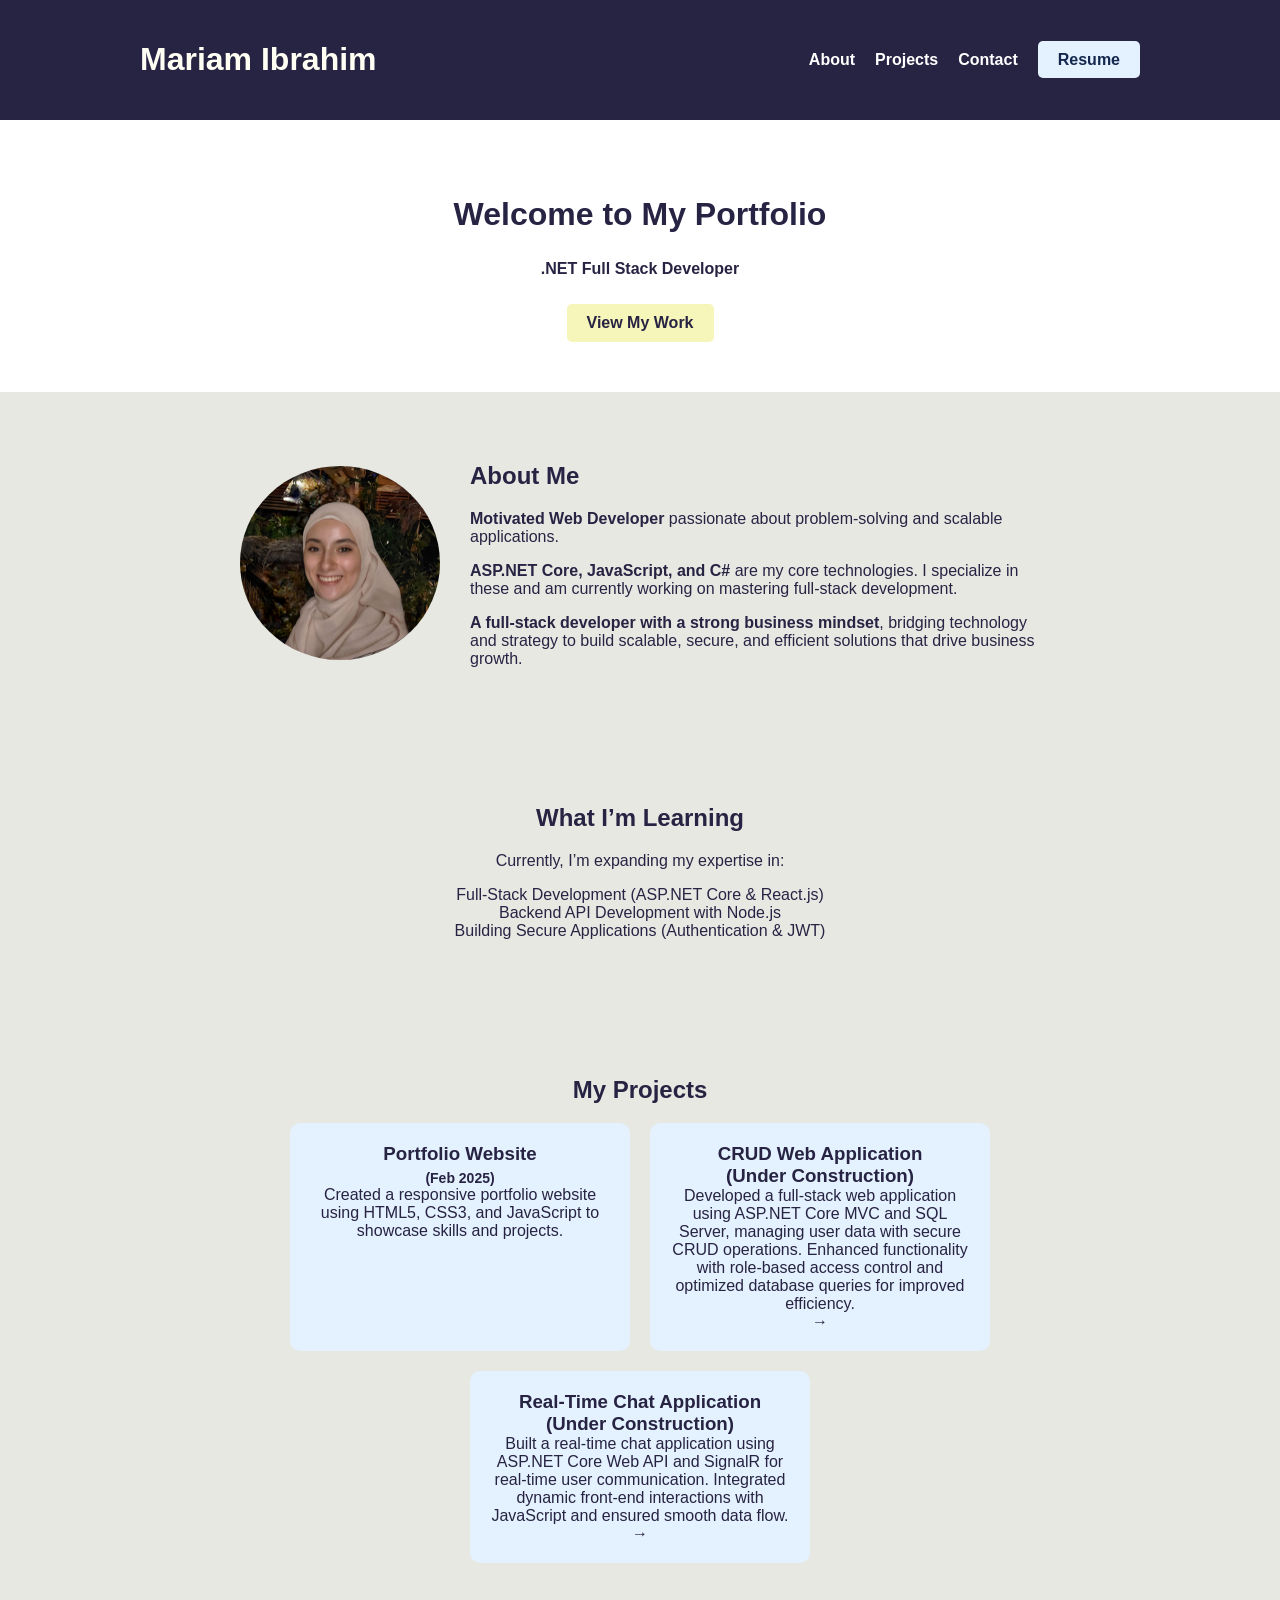
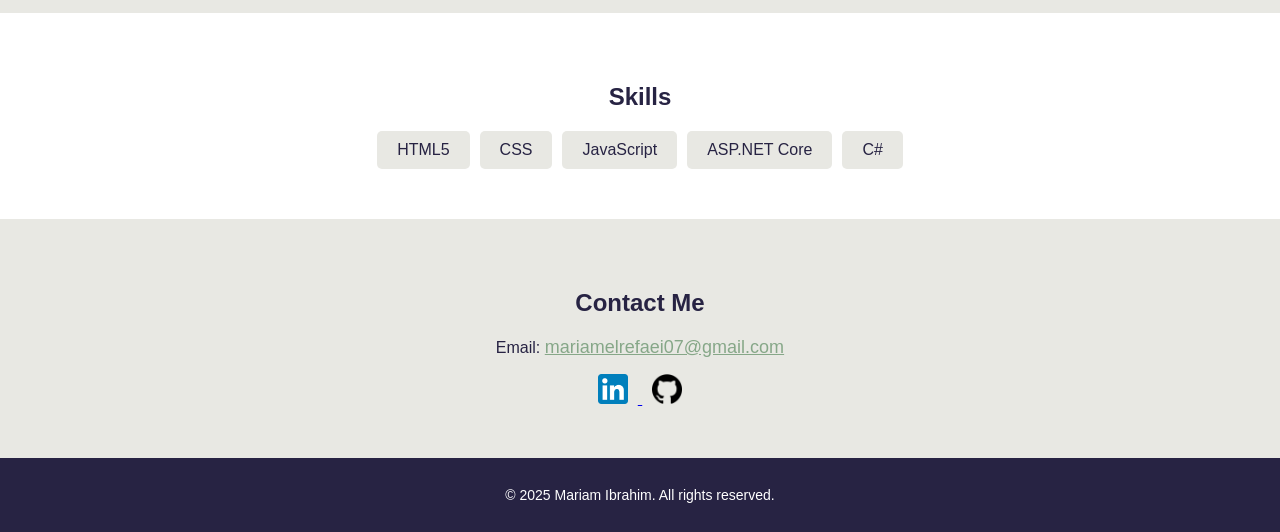
<file: index.html>
﻿<!DOCTYPE html>
<html lang="en">
<head>
    <meta charset="UTF-8" />
    <meta name="viewport" content="width=device-width, initial-scale=1.0" />
    <title>Mariam's Portfolio</title>
    <link rel="stylesheet" href="StyleSheet.css" />
    <script defer src="script.js"></script>
</head>
<body>
    <!-- Navigation -->
    <header>
        <div class="nav-container">
            <h1>Mariam Ibrahim  </h1>
            <nav>
                <ul>
                    <li><a href="#about">About</a></li>
                    <li><a href="#projects">Projects</a></li>
                    <li><a href="#contact">Contact</a></li>
                    <li><a href="Myresume.pdf" class="resume-btn" target="_blank">Resume</a></li> <!-- Resume Button -->
                </ul>
            </nav>
        </div>
    </header>

    <!-- Hero Section -->
    <section id="hero">
        <div class="hero-text">
            <h2>Welcome to My Portfolio</h2>
            <p><strong>.NET Full Stack Developer</strong></p>
            <a href="#projects" class="cta-btn">View My Work</a>
        </div>
    </section>

    <!-- About Section -->
    <section id="about">
        <div class="about-content">
            <img src="photo.jpg" alt="Mariam Ibrahim" class="about-photo" />
            <div class="about-text">
                <h2>About Me</h2>
                <p><strong>Motivated Web Developer</strong> passionate about problem-solving and scalable applications.</p>
                <p><strong>ASP.NET Core, JavaScript, and C#</strong> are my core technologies. I specialize in these and am currently working on mastering full-stack development.</p>
                <p><strong>A full-stack developer with a strong business mindset</strong>, bridging technology and strategy to build scalable, secure, and efficient solutions that drive business growth.</p>
            </div>
        </div>
    </section>

    <!-- What I'm Learning Section -->
    <section id="learning">
        <h2>What I’m Learning</h2>
        <p>Currently, I’m expanding my expertise in:</p>
        <ul>
            <li>Full-Stack Development (ASP.NET Core & React.js)</li>
            <li>Backend API Development with Node.js</li>
            <li>Building Secure Applications (Authentication & JWT)</li>
        </ul>
    </section>

    <!-- Projects Section -->
    <section id="projects">
        <h2>My Projects</h2>
        <div class="projects-grid">
            <a href="your-portfolio-website-link.html" class="project-card">
                <h3>Portfolio Website <span class="date">(Feb 2025)</span></h3>
                <p>Created a responsive portfolio website using HTML5, CSS3, and JavaScript to showcase skills and projects.</p>
            </a>
            <div class="project-card under-construction">
                <h3>CRUD Web Application </h3>
                <h3>(Under Construction) </h3>

                <p>Developed a full-stack web application using ASP.NET Core MVC and SQL Server, managing user data with secure CRUD operations. Enhanced functionality with role-based access control and optimized database queries for improved efficiency.</p>
                <div class="arrow">→</div>
            </div>
            <div class="project-card under-construction">
                <h3>Real-Time Chat Application </h3>
                <h3>(Under Construction) </h3>
                <p>Built a real-time chat application using ASP.NET Core Web API and SignalR for real-time user communication. Integrated dynamic front-end interactions with JavaScript and ensured smooth data flow.</p>
                <div class="arrow">→</div>
            </div>
        </div>
    </section>

    <!-- Skills Section -->
    <section id="skills">
        <h2>Skills</h2>
        <div class="skills-grid">
            <button class="skill-btn">HTML5</button>
            <button class="skill-btn">CSS</button>
            <button class="skill-btn">JavaScript</button>
            <button class="skill-btn">ASP.NET Core</button>
            <button class="skill-btn">C#</button>
        </div>
    </section>

    <!-- Contact Section -->
    <section id="contact">
        <h2>Contact Me</h2>
        <!-- Email link with styling -->
        <p>Email: <a href="mailto:mariamelrefaei07@gmail.com" style="font-size: 18px; color: #86a788;">mariamelrefaei07@gmail.com</a></p>
        <div class="social-links">
            <a href="https://linkedin.com/in/mariam-ibrahim-078610321" target="_blank">
                <img src="linkedin.png" alt="LinkedIn" />
            </a>
            <a href="https://github.com/Mariam-022" target="_blank">
                <img src="github.png" alt="GitHub" />
            </a>
        </div>
    </section>

    <!-- Footer -->
    <footer>
        <p>© 2025 Mariam Ibrahim. All rights reserved.</p>
    </footer>
</body>
</html>
</file>
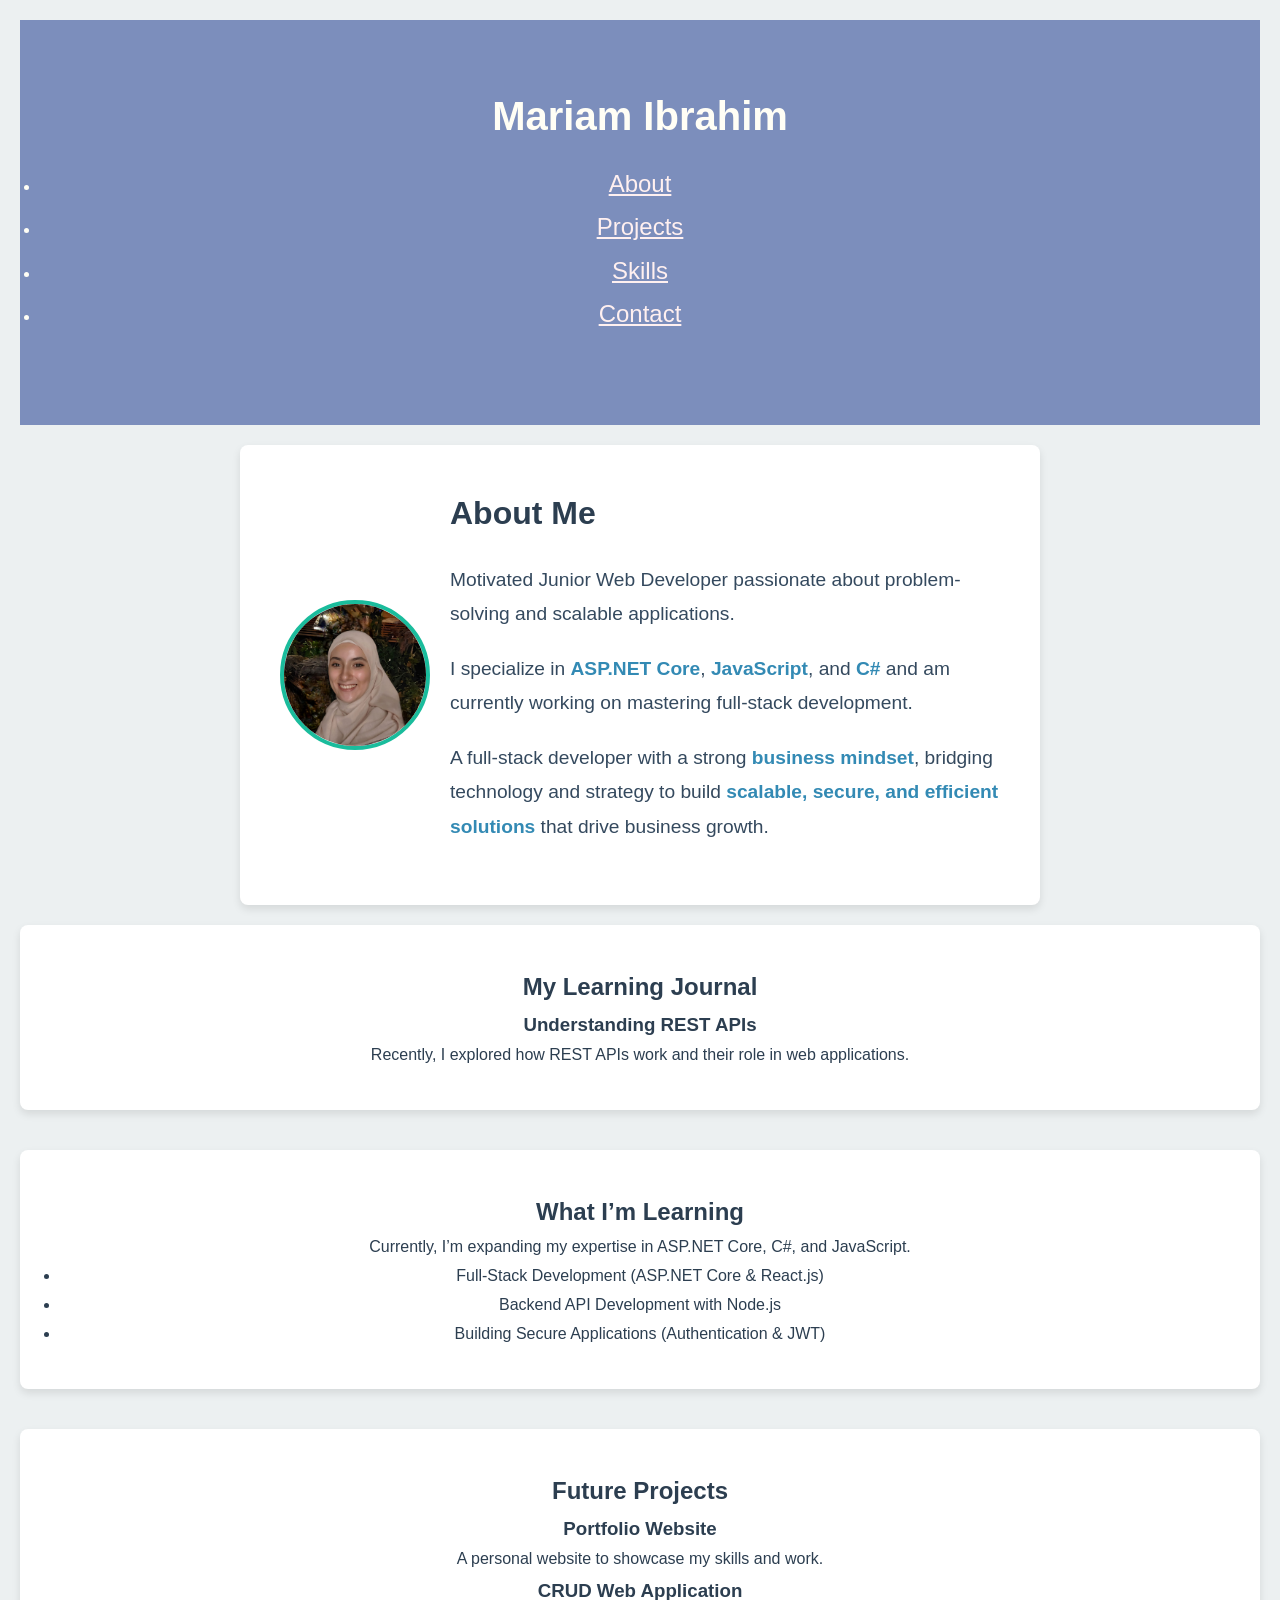
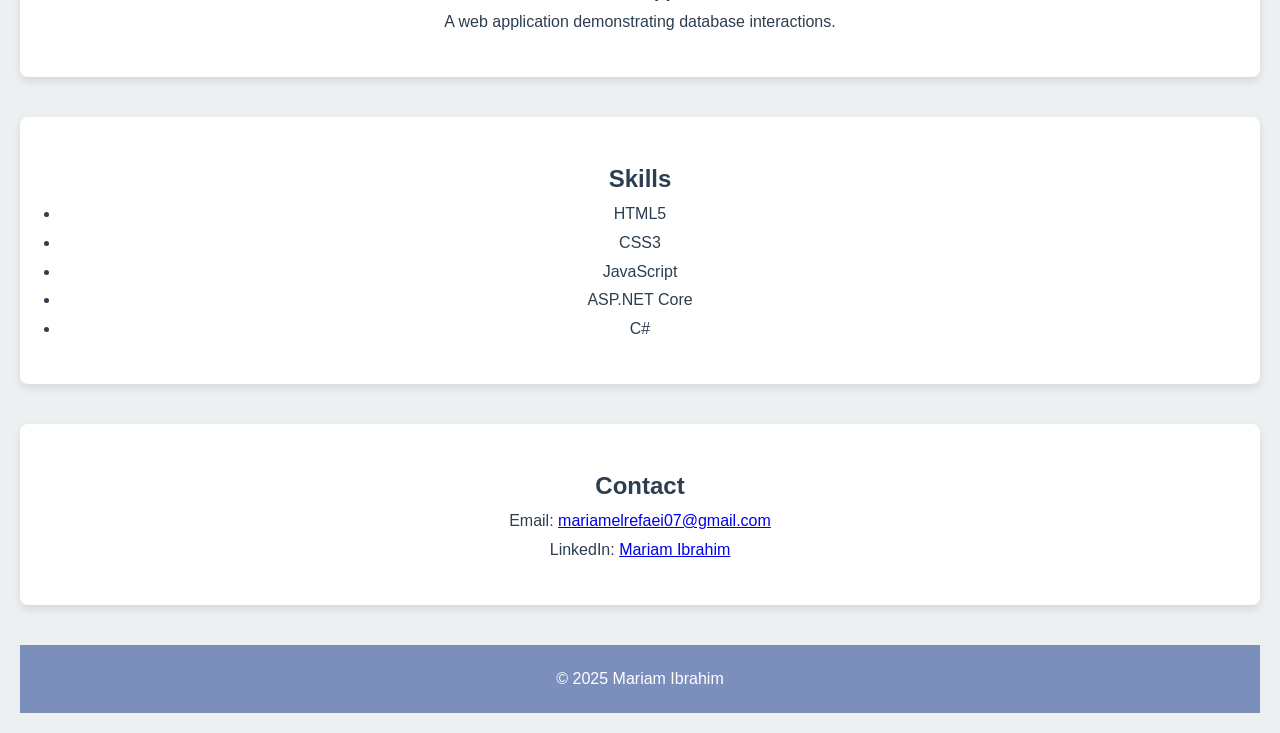
<file: HtmlPage1.html>
﻿<!DOCTYPE html>
<html lang="en">
<head>
    <meta charset="UTF-8">
    <meta name="viewport" content="width=device-width, initial-scale=1.0">
    <title>Portfolio</title>
    <link rel="stylesheet" href="StyleSheet1.css">
</head>
<body>
    <header>
        <h1>Mariam Ibrahim</h1>
        <nav>
            <ul>
                <li><a href="#about">About</a></li>
                <li><a href="#projects">Projects</a></li>
                <li><a href="#skills">Skills</a></li>
                <li><a href="#contact">Contact</a></li>
            </ul>
        </nav>
    </header>

    <section id="about">
        <div class="about-container">
            <img src="MyPhoto.jpg" alt="Your Name" class="about-photo">
            <div class="about-text">

                <h2>About Me</h2>
                <p>Motivated Junior Web Developer passionate about problem-solving and scalable applications.</p>
                <p>I specialize in <strong>ASP.NET Core</strong>, <strong>JavaScript</strong>, and <strong>C#</strong> and am currently working on mastering full-stack development.</p>
                <p>A full-stack developer with a strong <strong>business mindset</strong>, bridging technology and strategy to build <strong>scalable, secure, and efficient solutions</strong> that drive business growth.</p>
    </section>


    <section id="blog">
        <h2>My Learning Journal</h2>
        <article>
            <h3>Understanding REST APIs</h3>
            <p>Recently, I explored how REST APIs work and their role in web applications.</p>
        </article>
    </section>

    <section id="learning">
        <h2>What I’m Learning</h2>
        <p>Currently, I’m expanding my expertise in ASP.NET Core, C#, and JavaScript.</p>
        <ul>
            <li>Full-Stack Development (ASP.NET Core & React.js)</li>
            <li>Backend API Development with Node.js</li>
            <li>Building Secure Applications (Authentication & JWT)</li>
        </ul>
    </section>

    <section id="projects">
        <h2>Future Projects</h2>
        <div class="project">
            <h3>Portfolio Website</h3>
            <p>A personal website to showcase my skills and work.</p>
        </div>
        <div class="project">
            <h3>CRUD Web Application</h3>
            <p>A web application demonstrating database interactions.</p>
        </div>
    </section>

    <section id="skills">
        <h2>Skills</h2>
        <ul>
            <li>HTML5</li>
            <li>CSS3</li>
            <li>JavaScript</li>
            <li>ASP.NET Core</li>
            <li>C#</li>
        </ul>
    </section>

    <section id="contact">
        <h2>Contact</h2>

        <p>Email: <a href="mariamelrefaei07@gmail.com">mariamelrefaei07@gmail.com</a></p>
        <p>LinkedIn: <a href="https://www.linkedin.com/in/mariam-ibrahim-078610321">Mariam Ibrahim</a></p>
    </section>

    <footer>
        <p>&copy; 2025 Mariam Ibrahim</p>
    </footer>
    <script src="script.js"></script>

</body>
</html>
</file>
<file: StyleSheet.css>
﻿/* Global Styles */
body {
    font-family: 'Poppins', sans-serif;
    background-color: #e8e8e3; /* Light Gray */
    color: #272343; /* Dark Navy */
    margin: 0;
    padding: 0;
    transition: all 0.5s ease;
}

/* Navigation */
header {
    color: #fffff4;
    background-color: #272343; /* Dark Navy */
    padding: 20px;
    text-align: center;
    transition: all 0.5s ease;
}

.nav-container {
    display: flex;
    justify-content: space-between;
    align-items: center;
    max-width: 1000px;
    margin: auto;
    transition: all 0.5s ease;
}

nav ul {
    list-style: none;
    padding: 0;
    display: flex;
    gap: 20px;
    transition: all 0.5s ease;
}

nav a {
    text-decoration: none;
    color: #fff; /* White */
    font-weight: 600;
    transition: color 0.3s ease;
}

    nav a:hover {
        color: #f6f5ba; /* Pale Yellow on hover */
    }

.resume-btn {
    background-color: #e4f1fe; /* Light Blue */
    color: #14274e; /* Dark blue text */
    padding: 10px 20px;
    border-radius: 5px;
    font-weight: 600;
    transition: background-color 0.3s ease, color 0.3s ease;
}

    .resume-btn:hover {
        background-color: #14274e; /* Dark Blue */
        color: #fff;
    }

     /* Hero Section */
        #hero {
    background-color: #fff; /* White */
    text-align: center;
    padding: 50px 20px;
    transition: background-color 0.5s ease;
}

.hero-text h2 {
    color: #272343; /* Dark Navy */
    font-size: 2em;
    opacity: 0;
    transform: translateY(20px);
    animation: fadeIn 1s forwards;
}

.cta-btn {
    display: inline-block;
    padding: 10px 20px;
    background-color: #f6f5ba; /* Pale Yellow */
    color: #272343; /* Dark Navy text */
    text-decoration: none;
    font-weight: 600;
    border-radius: 5px;
    margin-top: 10px;
    transition: background-color 0.3s ease, color 0.3s ease;
}

    .cta-btn:hover {
        background-color: #272343; /* Dark Navy */
        color: #fff;
    }

/* About Section */
#about {
    padding: 50px 20px;
    text-align: left;
    opacity: 0;
    transform: translateY(20px);
    animation: fadeIn 1s forwards;
}

.about-content {
    display: flex;
    flex-direction: row;
    align-items: center;
    justify-content: center;
    max-width: 800px;
    margin: auto;
    gap: 30px;
    transition: all 0.5s ease;
}

.about-photo {
    width: 200px;
    border-radius: 50%;
    flex-shrink: 0;
    transition: all 0.5s ease;
}

.about-text {
    flex: 1;
}

/* What I’m Learning */
#learning {
    background-color: #e8e8e3; /* Light Gray */
    padding: 50px 20px;
    text-align: center;
    opacity: 0;
    transform: translateY(20px);
    animation: fadeIn 1s forwards;
}

    #learning ul {
        list-style: none;
        padding: 0;
        transition: all 0.5s ease;
    }

/* Projects */
#projects {
    padding: 50px 20px;
    text-align: center;
    opacity: 0;
    transform: translateY(20px);
    animation: fadeIn 1s forwards;
}

.projects-grid {
    display: flex;
    flex-wrap: wrap;
    justify-content: center;
    gap: 20px;
    max-width: 1000px;
    margin: auto;
    transition: all 0.5s ease;
}

.project-card {
    background-color: #e4f1fe; /* light pastel blue */
    padding: 20px;
    border-radius: 10px;
    border-color:#14274e;
    width: 300px;
    text-decoration: none;
    color: #272343; /* Dark Navy */
    display: block;
    transition: transform 0.2s ease, background-color 0.2s ease;
}

    .project-card:hover {
        background-color: #272343; /* Dark Navy */
        transform: translateY(-5px);
        color: #fff;
    }

    .project-card h3, .project-card p {
        margin: 0;
        padding: 0;
    }

h3 {
    display: flex;
    flex-direction: column;
    align-items: center;
}

.date {
    font-size: 14px;
    margin-top: 5px;
}


/* Skills */
#skills {
    background-color: #fff; /* White */
    padding: 50px 20px;
    text-align: center;
    opacity: 0;
    transform: translateY(20px);
    animation: fadeIn 1s forwards;
}

.skills-grid {
    display: flex;
    flex-wrap: wrap;
    justify-content: center;
    gap: 10px;
    transition: all 0.5s ease;
}

.skill-btn {
    background-color: #e8e8e3; /* Light Gray */
    border: none;
    padding: 10px 20px;
    font-size: 16px;
    border-radius: 5px;
    cursor: pointer;
    color: #272343; /* Dark Navy */
    transition: background-color 0.3s ease, color 0.3s ease;
}

    .skill-btn:hover {
        background-color: #f6f5ba; /* Pale Yellow */
        color: #fff;
    }

/* Contact */
#contact {
    padding: 50px 20px;
    text-align: center;
    opacity: 0;
    transform: translateY(20px);
    animation: fadeIn 1s forwards;
}

.social-links img {
    width: 30px;
    margin: 0 10px;
    transition: all 0.3s ease;
}

/* Footer */
footer {
    background-color: #272343; /* Dark Navy */
    text-align: center;
    padding: 15px;
    font-size: 14px;
    color: #fff; /* White */
}

/* Keyframes for fadeIn animation */
@keyframes fadeIn {
    to {
        opacity: 1;
        transform: translateY(0);
    }
}
</file>
<file: StyleSheet1.css>
﻿/* General Reset */
* {
    margin: 0;
    padding: 0;
    box-sizing: border-box;
}

/* Body and Background */
body {
    font-family: 'Arial', sans-serif;
    background-color: #ecf0f1; /* Light gray background */
    color: #2C3E50; /* Deep blue text */
    line-height: 1.8; /* More space between lines for better readability */
    padding: 20px;
    text-align: center; /* Centers all content globally */
}

/* Navigation Buttons */
nav {
    margin-bottom: 30px;
}

    nav a {
        text-decoration: underline;
        color: #fff0f0;
        padding: 1px 2px;
        margin: 4px;
        border-radius: 1px;
        font:200;
        font-size: 1.5rem;
        transition: background-color 0.3s ease;
    }

        nav a:hover {
            background-color: #16a085; /* Darker green for hover effect */
        }

/* About Section */
/* About Section Photo */
.about-container {
    display: flex;
    align-items: center;
    justify-content: center;
    gap: 20px; /* Spacing between photo and text */
}

.about-photo {
    width: 150px;
    height: 150px;
    border-radius: 50%; /* Makes the photo round */
    object-fit: cover; /* Ensures the image fills the circle properly */
    border: 4px solid #1ABC9C; /* Optional: Adds a green border around the photo */
}

.about-text {
    text-align: left;
    max-width: 600px;
}
#about {
    background-color: #ffffff; /* White background */
    padding: 40px;
    border-radius: 8px;
    box-shadow: 0 4px 8px rgba(0, 0, 0, 0.1);
    max-width: 800px;
    margin: 20px auto;
    text-align: left; /* Align text to the left */
}

    #about h2 {
        color: #2C3E50; /* Deep blue heading */
        font-size: 2rem;
        margin-bottom: 20px;
    }

    #about p {
        color: #34495E; /* Slightly darker gray for readability */
        font-size: 1.2rem;
        font:italic;
        line-height: 1.8; /* Ensures better readability */
        margin-bottom: 20px;
    }

strong {
    color: #338ab4; /* Bright green for emphasis */
}

/* Hero Section */
header {
    background-color: #7c8ebc; /* Deep blue background */
    color: #fffef5; /* White text */
    padding: 20px 20px; /* Reduced padding for compact look */
    text-align: center; /* Centers the text */
    height: 45vh; /* Height set to 25% of viewport height */
    display: flex; /* Flexbox layout */
    flex-direction: column; /* Stack content vertically */
    justify-content: center; /* Vertically center the content */

}

    header h1 {
        
        font-size: 2.5rem;
        margin-bottom: 10px;
    }

    header p {
        font-size: 1rem;
        font-weight: 300;
    }

/* Footer Section */
footer {
    background-color: #7c8ebc; /* Deep blue background */
    color: #ffffff; /* White text */
    padding: 20px;
    text-align: center; /* Centers the footer content */
    margin-top: 40px;
}

    footer a {
        color: #1ABC9C; /* Accent color for links */
        text-decoration: none;
    }

        footer a:hover {
            text-decoration: underline;
        }

/* Separate Section Borders */
section {
    margin-bottom: 40px;
}

    section:not(#about) {
        padding: 40px;
        background-color: #ffffff; /* White background for sections */
        border-radius: 8px;
        box-shadow: 0 4px 8px rgba(0, 0, 0, 0.1);
    }


@media (max-width: 768px) {
    nav ul {
        flex-direction: column;
        text-align: center;
    }

    .project {
        width: 95%;
    }
}
</file>
